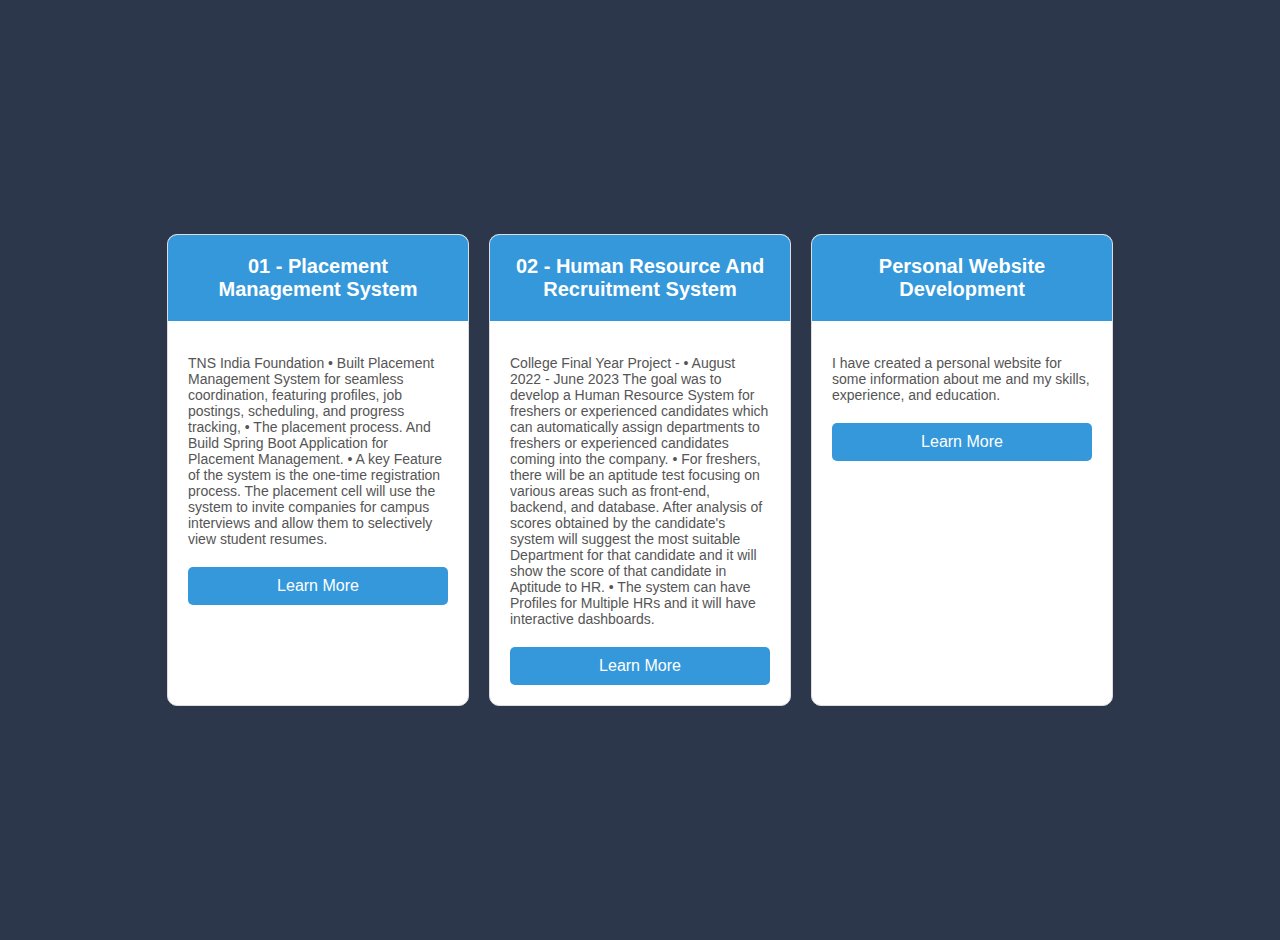
<file: 1.html>
<!DOCTYPE html>
<html>
<head>
    <meta name="viewport" content="width=device-width, initial-scale=1.0">
    <style>
        body {
            font-family: Arial, sans-serif;
            background-color: #f5f5f5;
            margin: 0;
            padding: 0;
        }

        #projects {
            background-color: #2d374b;
            padding: 20px;
            display: flex;
            justify-content: center;
            align-items: center;
            min-height: 100vh;
        }

        .container-projects {
            display: flex;
            flex-wrap: wrap;
            justify-content: space-around;
        }

        .card {
            margin: 10px;
            background-color: white;
            border: 1px solid #ddd;
            border-radius: 10px;
            max-width: 300px;
            overflow: hidden;
            transition: transform 0.2s;
        }

        .card:hover {
            transform: scale(1.05);
        }

        .circle {
            text-align: center;
            padding: 20px;
            background-color: #3498db;
            color: white;
        }

        .content {
            padding: 20px;
        }

        h2 {
            font-size: 20px;
            margin: 0;
        }

        p {
            font-size: 14px;
            color: #555;
        }

        a {
            display: block;
            text-align: center;
            margin-top: 20px;
            background-color: #3498db;
            color: white;
            padding: 10px;
            text-decoration: none;
            border-radius: 5px;
        }

        a:hover {
            background-color: #2980b9;
        }

        @media (max-width: 768px) {
            .container-projects {
                flex-direction: column;
                align-items: center;
            }

            .card {
                width: 80%;
            }
        }
    </style>
</head>
<body>
    <section id="projects">
        <div class="container-projects">
            <div class="card">
                <div class="circle">
                    <h2>01 - Placement Management System</h2>
                </div>
                <div class="content">
                    <p>TNS India Foundation
                        • Built Placement Management System for seamless coordination, featuring profiles, job postings, scheduling, and progress tracking,
                        • The placement process. And Build Spring Boot Application for Placement Management.
                        • A key Feature of the system is the one-time registration process. The placement cell will use the system to invite companies for campus interviews and allow them to selectively view student resumes.</p>
                    <a href="#">Learn More</a>
                </div>
            </div>

            <div class="card">
                <div class="circle">
                    <h2>02 - Human Resource And Recruitment System</h2>
                </div>
                <div class="content">
                    <p>College Final Year Project -
                        • August 2022 - June 2023
                        The goal was to develop a Human Resource System for freshers or experienced candidates which can automatically assign departments to freshers or experienced candidates coming into the company.
                        • For freshers, there will be an aptitude test focusing on various areas such as front-end, backend, and database. After analysis of scores obtained by the candidate's system will suggest the most suitable Department for that candidate and it will show the score of that candidate in Aptitude to HR.
                        • The system can have Profiles for Multiple HRs and it will have interactive dashboards.</p>
                    <a href="#">Learn More</a>
                </div>
            </div>

            <div class="card">
                <div class="circle">
                    <h2>Personal Website Development</h2>
                </div>
                <div class="content">
                    <p>I have created a personal website for some information about me and my skills, experience, and education.</p>
                    <a href="#">Learn More</a>
                </div>
            </div>
        </div>
    </section>
</body>
</html>
</file>
